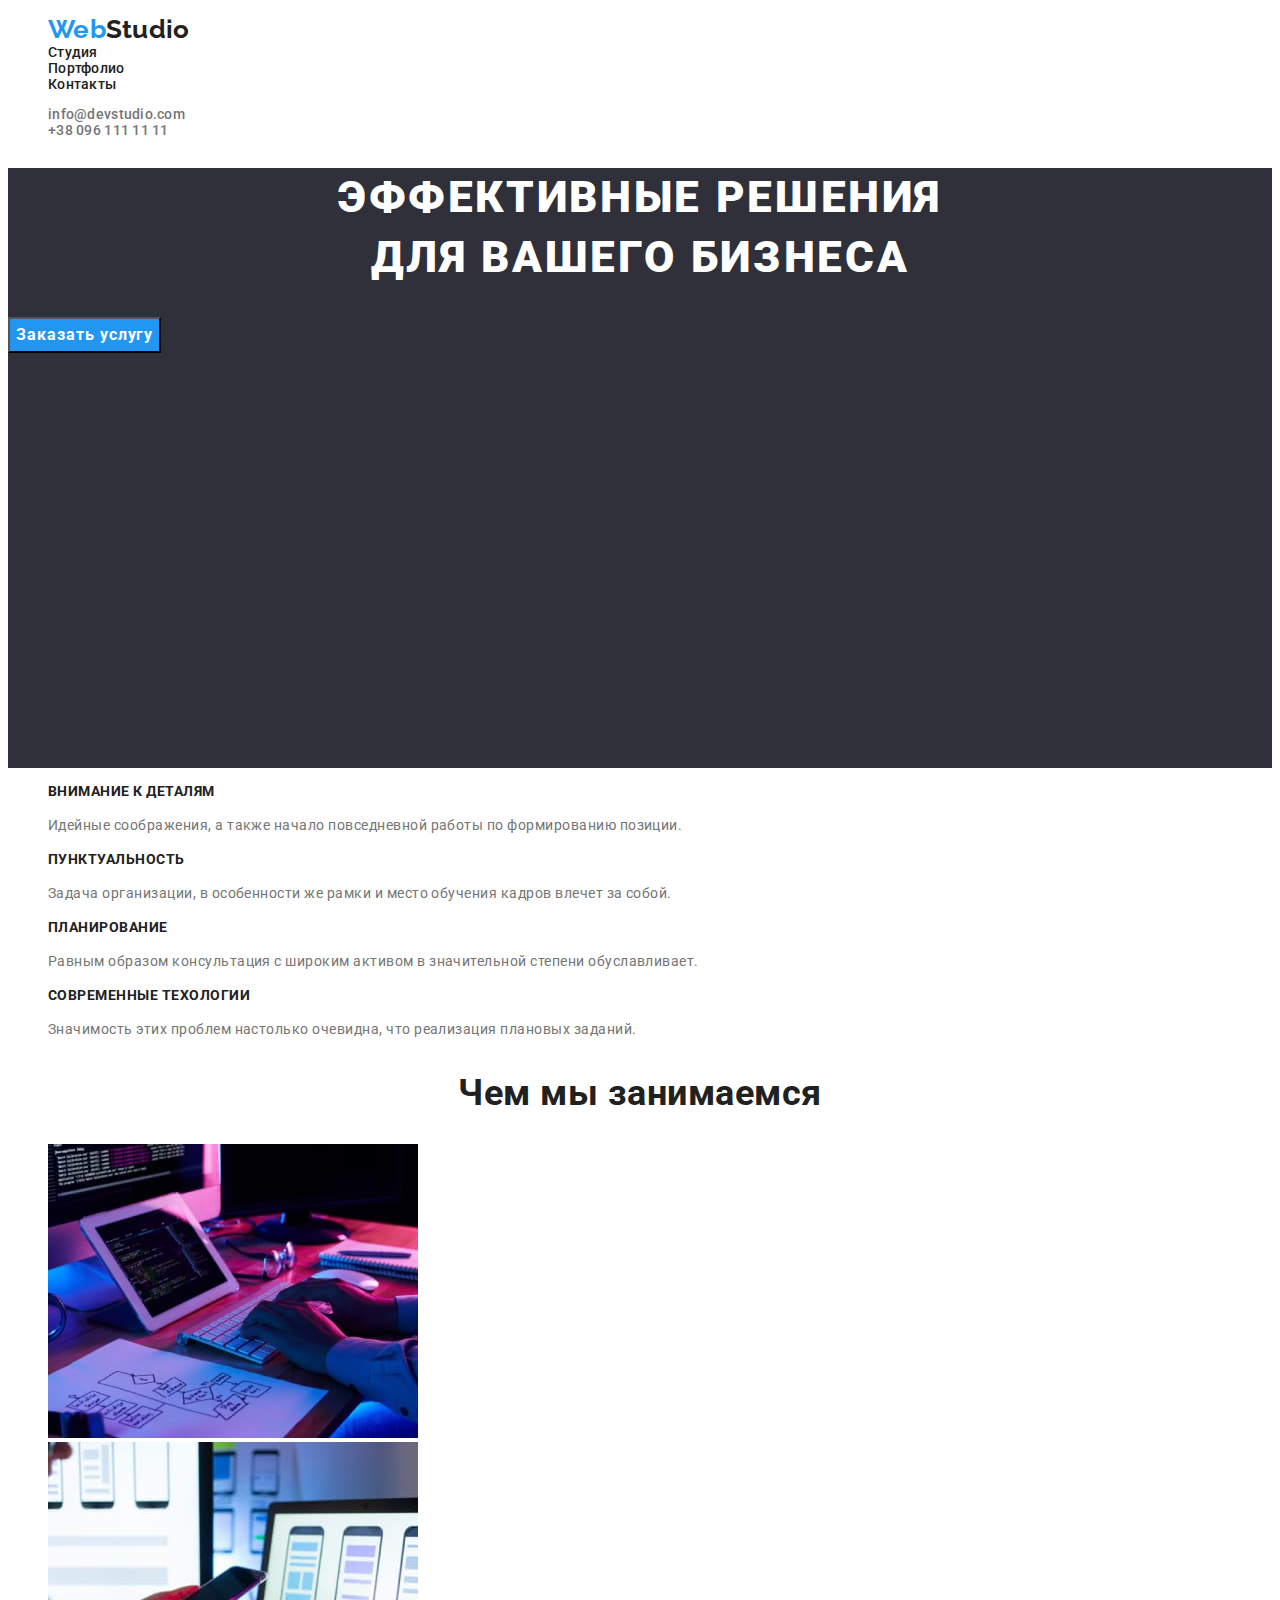
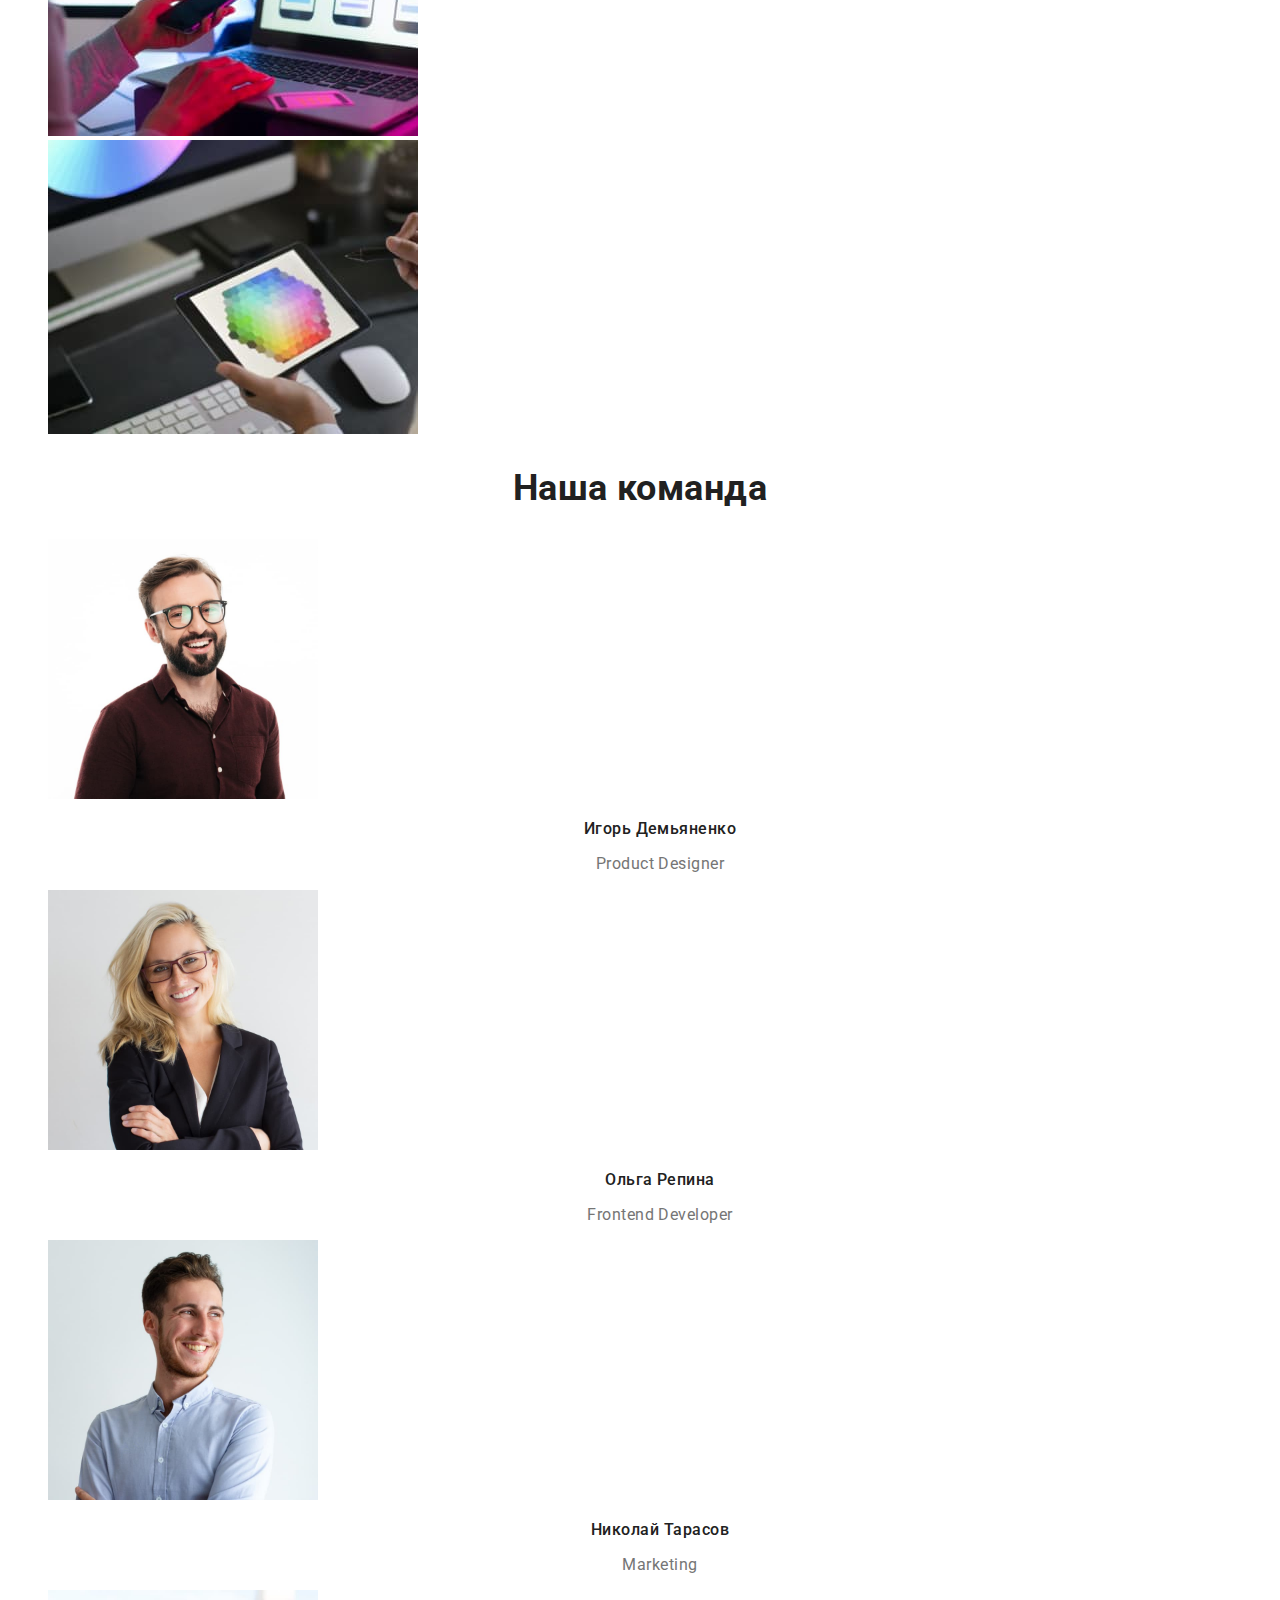
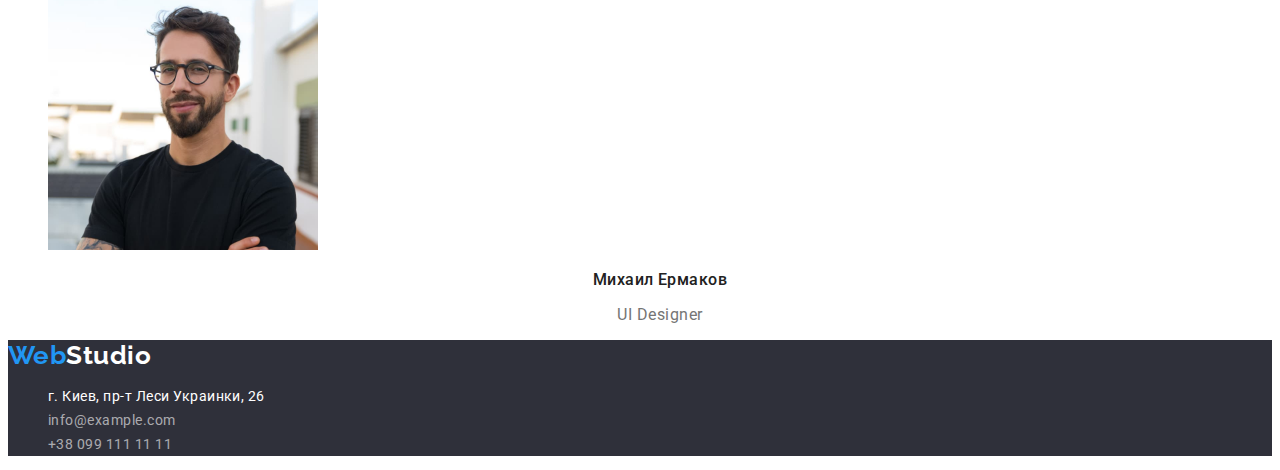
<file: index.html>
<!DOCTYPE html>
<html lang="ru">
  <head>
    <meta charset="UTF-8" />
    <meta http-equiv="X-UA-Compatible" content="IE=edge" />
    <meta name="viewport" content="width=device-width, initial-scale=1.0" />
    <link
      href="https://fonts.googleapis.com/css2?family=Raleway:wght@700&family=Roboto:wght@400;500;700;900&display=swap"
      rel="stylesheet"
    />
    <link rel="stylesheet" href="./css/style.css" />
    <title>Markup-HW-02</title>
  </head>
  <body>
    <header class="page-header">
      <nav class="site-nav">
        <ul class="site-nav list">
          <li>
            <a class="link logo" href=""
              ><span class="logo">Web</span><span class="logo-accient">Studio</span>
            </a>
          </li>
          <li><a class="link" href="./index.html">Студия</a></li>
          <li><a class="link" href="./portfolio.html">Портфолио</a></li>
          <li><a class="link" href="">Контакты</a></li>
        </ul>
      </nav>
      <ul class="header-contact list">
        <li>
          <a class="link" href="emailto:info@devstudio.com">info@devstudio.com </a>
        </li>
        <li>
          <a class="link" href="tel:+380961111111">+38 096 111 11 11</a>
        </li>
      </ul>
    </header>
    <main>
      <section class="hero-section">
        <h1 class="hero-title">
          ЭФФЕКТИВНЫЕ РЕШЕНИЯ<br />
          ДЛЯ ВАШЕГО БИЗНЕСА
        </h1>
        <button class="button main" type="button">Заказать услугу</button>
      </section>
      <section class="section">
        <h2 class="section-title visually-hidden">Требованиия</h2>
        <ul class="list-qualities list">
          <li>
            <h3 class="list-qualities-title">Внимание к деталям</h3>
            <p class="text">
              Идейные соображения, а также начало повседневной работы по формированию позиции.
            </p>
          </li>
          <li>
            <h3 class="list-qualities-title">Пунктуальность</h3>
            <p class="text">
              Задача организации, в особенности же рамки и место обучения кадров влечет за собой.
            </p>
          </li>
          <li>
            <h3 class="list-qualities-title">Планирование</h3>
            <p class="text">
              Равным образом консультация с широким активом в значительной степени обуславливает.
            </p>
          </li>
          <li>
            <h3 class="list-qualities-title">Современные техологии</h3>
            <p class="text">
              Значимость этих проблем настолько очевидна, что реализация плановых заданий.
            </p>
          </li>
        </ul>
      </section>
      <section class="section">
        <h2 class="section-title">Чем мы занимаемся</h2>
        <ul class="list-images list">
          <li><img src="./images/img1.jpg" alt="Programming" width="370" /></li>
          <li><img src="./images/img2.jpg" alt="Mobile adaptation" width="370" /></li>
          <li><img src="./images/img3.jpg" alt="Tablet" width="370" /></li>
        </ul>
      </section>
      <section class="section-team">
        <h2 class="section-title">Наша команда</h2>
        <ul class="list-team list">
          <li>
            <img src="./images/Product-Designer.jpg" alt="Product Designer" width="270" />
            <h3 class="list-team-title">Игорь Демьяненко</h3>
            <p class="text">Product Designer</p>
          </li>
          <li>
            <img src="./images/Frontend-Developer.jpg" alt="Frontend Developer" width="270" />
            <h3 class="list-team-title">Ольга Репина</h3>
            <p class="text">Frontend Developer</p>
          </li>
          <li>
            <img src="./images/Marketing.jpg" alt="Marketing" width="270" />
            <h3 class="list-team-title">Николай Тарасов</h3>
            <p class="text">Marketing</p>
          </li>
          <li>
            <img src="./images/UI-Designer.jpg" alt="UI Designer" width="270" />
            <h3 class="list-team-title">Михаил Ермаков</h3>
            <p class="text">UI Designer</p>
          </li>
        </ul>
      </section>
    </main>
    <footer class="footer">
      <a class="link logo" href="">Web<span class="logo-accient">Studio</span> </a>
      <address class="adress">
        <ul class="list-footer list">
          <li>
            <a class="link" href=""
              ><span class="text-adress">г. Киев, пр-т Леси Украинки, 26</span></a
            >
          </li>
          <li>
            <a class="link" href="mailto:info@example.com">info@example.com</a>
          </li>
          <li>
            <a class="link" href="tel:+380991111111">+38 099 111 11 11</a>
          </li>
        </ul>
      </address>
    </footer>
  </body>
</html>
</file>
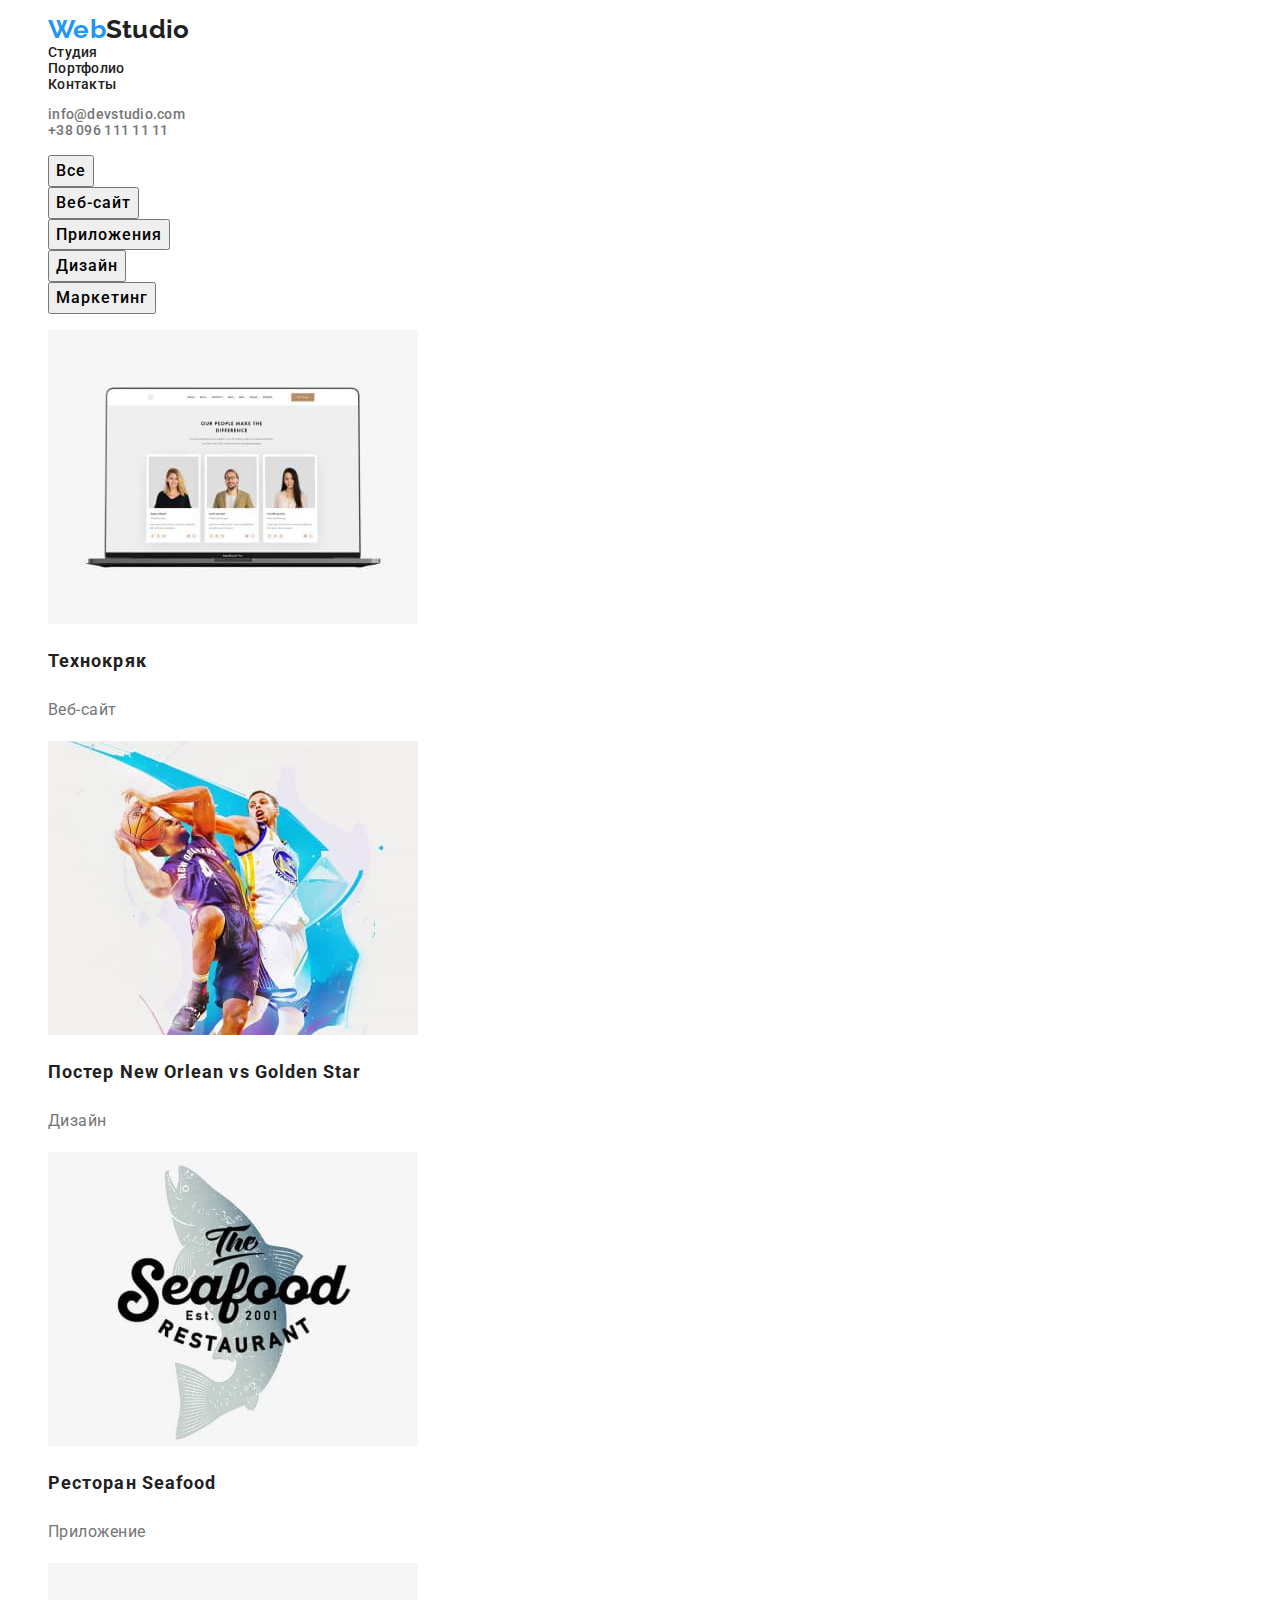
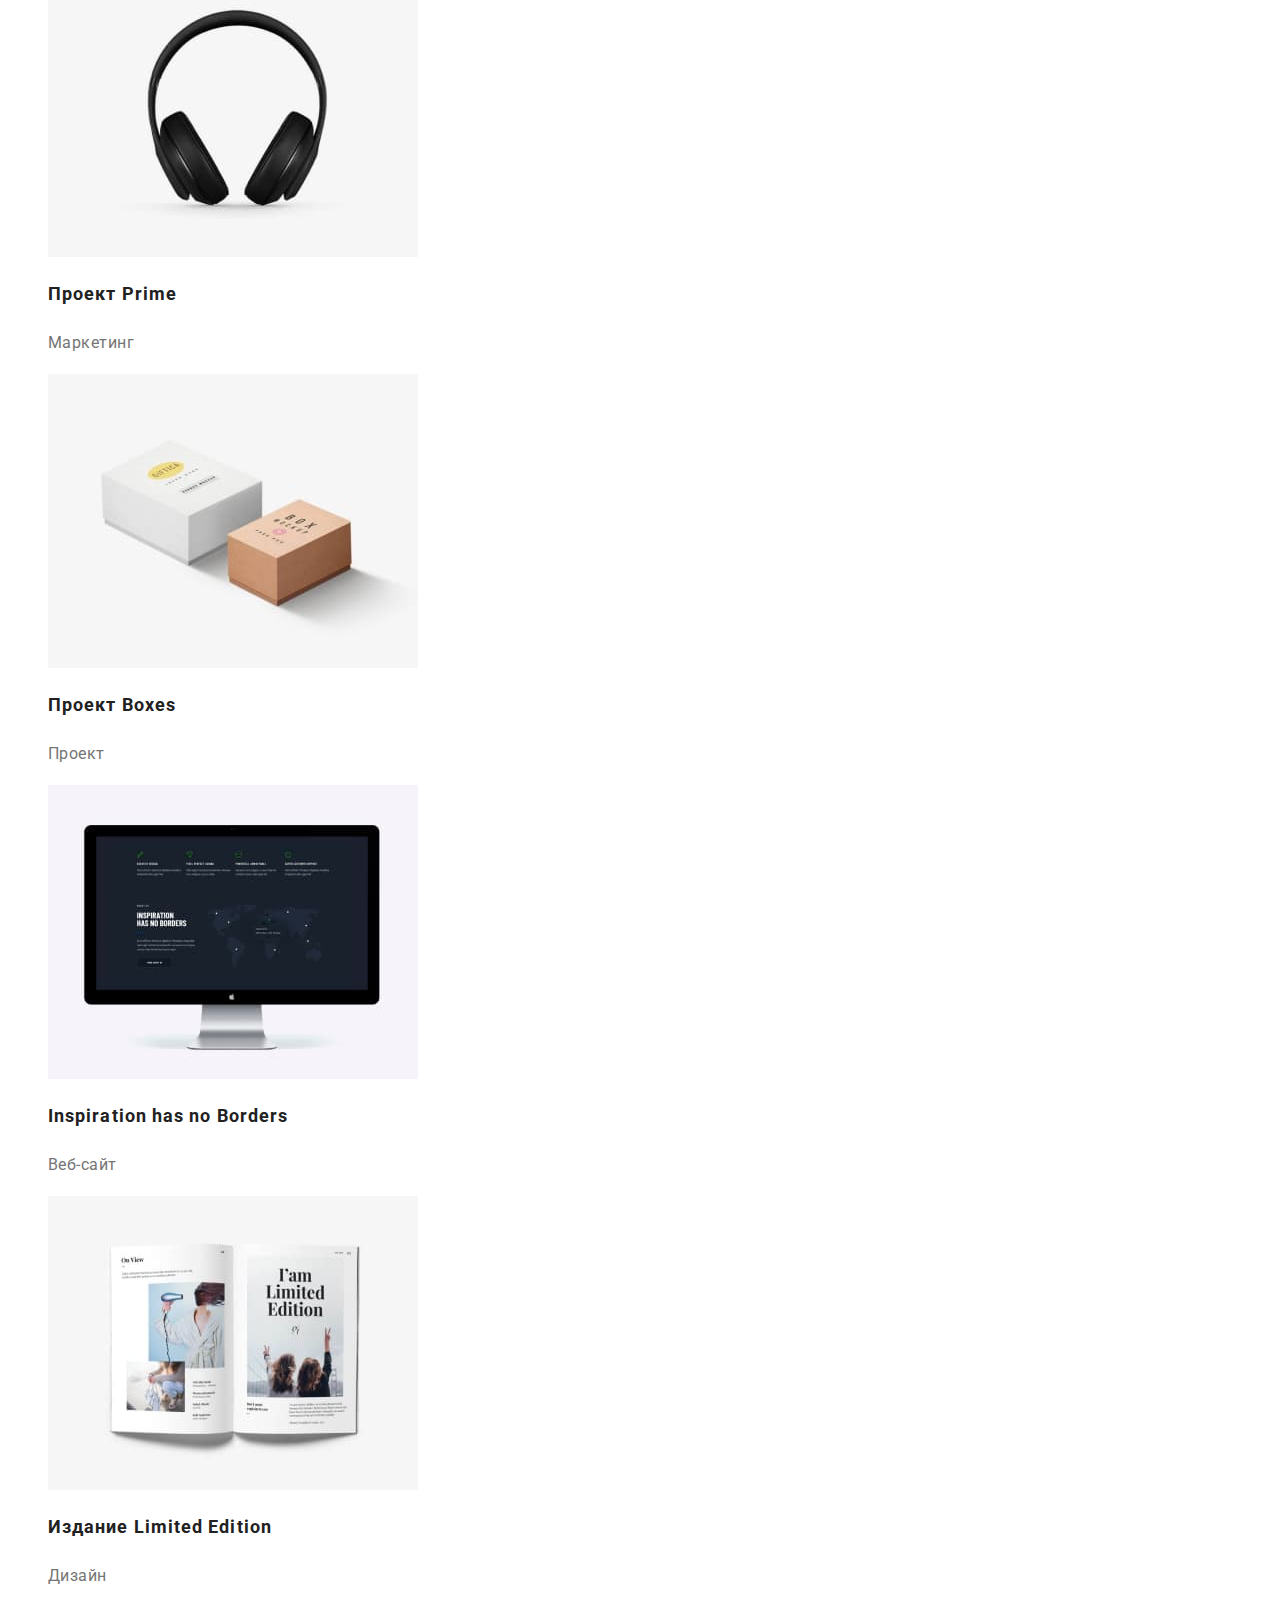
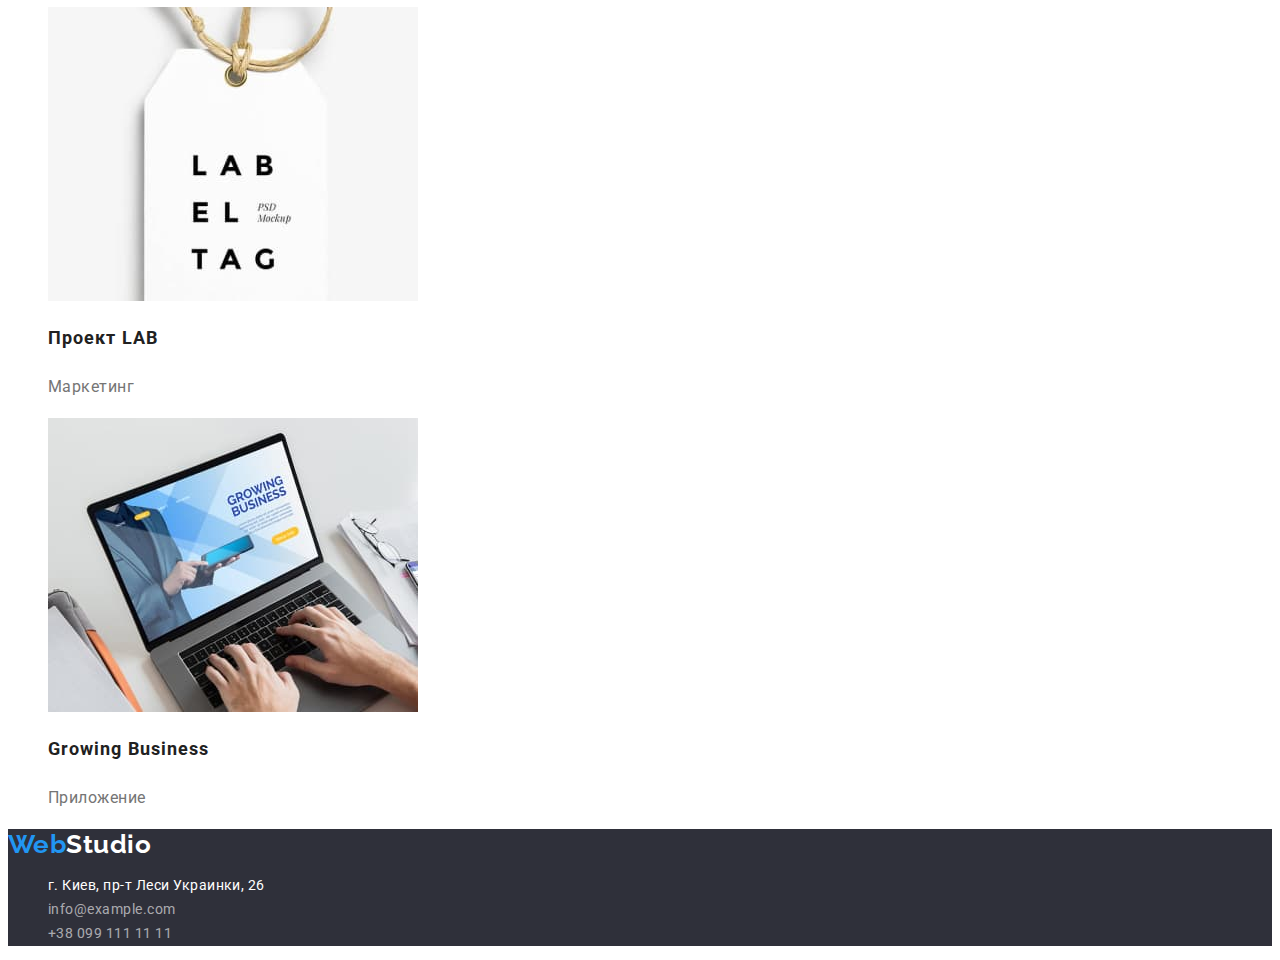
<file: portfolio.html>
<!DOCTYPE html>
<html lang="ru">
  <head>
    <meta charset="UTF-8" />
    <meta http-equiv="X-UA-Compatible" content="IE=edge" />
    <meta name="viewport" content="width=device-width, initial-scale=1.0" />
    <link
      href="https://fonts.googleapis.com/css2?family=Raleway:wght@700&family=Roboto:wght@400;500;700;900&display=swap"
      rel="stylesheet"
    />
    <link rel="stylesheet" href="./css/style.css" />
    <title>Markup-HW-02</title>
  </head>
  <body>
    <header class="page-header">
      <nav>
        <ul class="site-nav list">
          <li>
       <a class="link logo" href=""><span class="logo">Web</span><span class="logo-accient">Studio</span>
          </a>
          </li>
          <li><a class="link" href="./index.html">Студия</a></li>
          <li><a class="link" href="./portfolio.html">Портфолио</a></li>
          <li><a class="link" href="">Контакты</a></li>
        </ul>
      </nav>
      <ul class="header-contact list">
        <li>
          <a class="link contact" href="emailto:info@devstudio.com">info@devstudio.com </a>
        </li>
        <li>
          <a class="link contact" href="tel:+380961111111">+38 096 111 11 11</a>
        </li>
      </ul>
    </header>
    <main>
      <section>
        <h1 class="portfolio-title visually-hidden">Наши работы</h1>
        <ul class="list-buttons list">
          <li><button class="button" type="button">Все</button></li>
          <li><button class="button" type="button">Веб-сайт</button></li>
          <li><button class="button" type="button">Приложения</button></li>
          <li><button class="button" type="button">Дизайн</button></li>
          <li><button class="button" type="button">Маркетинг</button></li>
        </ul>
        <ul class="list-example list">
          <li>
            <a class="link" href=""
              ><img src="./images/technokryk.jpg" alt=" Веб-сайт Технокряк" width="370"
            /></a>
            <h2 class="list-example-title">Технокряк</h2>
            <p class="list-example-text">Веб-сайт</p>
          </li>
          <li>
            <a class="link" href="">
              <img src="./images/new-orlean.jpg" alt="Постер New Orlean vs Golden Star" width="370"
            /></a>
            <h2 class="list-example-title">Постер New Orlean vs Golden Star</h2>
            <p class="list-example-text">Дизайн</p>
          </li>
          <li>
            <a class="link" href=""
              ><img src="./images/restoraunt-seafood.jpg" alt="Ресторан Seafood" width="370"
            /></a>
            <h2 class="list-example-title">Ресторан Seafood</h2>
            <p class="list-example-text">Приложение</p>
          </li>
          <li>
            <a class="link" href=""
              ><img src="./images/prime.jpg" alt="Проект Prime" width="370"
            /></a>
            <h2 class="list-example-title">Проект Prime</h2>
            <p class="list-example-text">Маркетинг</p>
          </li>
          <li>
            <a class="link" href=""
              ><img src="./images/boxes.jpg" alt="Проект Boxes" width="370"
            /></a>
            <h2 class="list-example-title">Проект Boxes</h2>
            <p class="list-example-text">Проект</p>
          </li>
          <li>
            <a class="link" href="">
              <img
                src="./images/inspiration.jpg"
                alt="Веб-сайт Inspiration has no Borders"
                width="370"
            /></a>
            <h2 class="list-example-title">Inspiration has no Borders</h2>
            <p class="list-example-text">Веб-сайт</p>
          </li>
          <li>
            <a class="link" href=""
              ><img src="./images/limited-edition.jpg" alt="Издание Limited Edition" width="370"
            /></a>
            <h2 class="list-example-title">Издание Limited Edition</h2>
            <p class="list-example-text">Дизайн</p>
          </li>
          <li>
            <a class="link" href=""><img src="./images/lab.jpg" alt="Проект LAB" width="370" /></a>
            <h2 class="list-example-title">Проект LAB</h2>
            <p class="list-example-text">Маркетинг</p>
          </li>
          <li>
            <a class="link" href=""
              ><img
                src="./images/growing-business.jpg"
                alt="Приложение Growing Business"
                width="370"
            /></a>
            <h2 class="list-example-title">Growing Business</h2>
            <p class="list-example-text">Приложение</p>
          </li>
        </ul>
      </section>
    </main>
    <footer class="footer">
      <a class="link logo" href="">Web<span class="logo-accient">Studio</span> </a>
      <address class="adress">
        <ul class="list-footer list">
          <li>
            <a class="link" href=""
              ><span class="text-adress">г. Киев, пр-т Леси Украинки, 26</span></a
            >
          </li>
          <li>
            <a class="link" href="mailto:info@example.com">info@example.com</a>
          </li>
          <li>
            <a class="link" href="tel:+380991111111">+38 099 111 11 11</a>
          </li>
        </ul>
      </address>
    </footer>
  </body>
</html>
</file>
<file: css/style.css>
/* Основной цвет страницы #757575 */
/* Цвет заголовков и кнопок #212121 */

:root{
    --primiry-text-color: #757575;
    --title-text-color: #212121;
    --main-font-family: roboto, sans-serif;;
    }
      /* Общие правила для стилизвции страцы */
body{
    color: var(--primiry-text-color);
    font-family: var(--main-font-family);
    letter-spacing: 0.03em;
    }

.link{
     text-decoration: none;
    }

.list{
    list-style-type: none;
    }
    
.visually-hidden{
    position: absolute;
    width: 1px;
    height: 1px;
    margin: -1px;
    border: 0;
    padding: 0;
        
    white-space: nowrap;
    clip-path: inset(100%);
    clip: rect(0 0 0 0);
    overflow: hidden;
    }
    /* Стилизация Хедера */
.logo{
    font-family: 'Raleway', sans-serif;
    font-weight: 700;
    font-size: 26px;
    line-height: 1.19;
         
     color: #2196F3;
}
.logo-accient{
    color: #212121;
    }

.site-nav, .header-contact {
     font-weight: 500;
     font-size: 14px;
     line-height: 1.14;
     letter-spacing: 0.02em; 
    }
.site-nav .link{
    color: #212121;
}
.header-contact .link {
    color: var(--primiry-text-color)
}
    /* Стилизация основного контента страницы */
.hero-section{
    background: #2F303A;
    height: 600px;
}    
.hero-title{
    font-weight: 900;
    font-size: 44px;
    line-height: 1.36;  
    text-align: center;
    letter-spacing: 0.06em;
    text-transform: uppercase;

    color: #FFFFFF;
}
.button{
    font-family: inherit;
    font-weight: 700;
    font-size: 16px;
    line-height: 1.88;
    align-items: center;
    text-align: center;
    letter-spacing: 0.06em;
    cursor: pointer;
}
.main.button{    background-color: #2196F3;
    color:#FFFFFF ;
}
.button:hover, .button:focus{
    color:#FFFFFF;
    background: #188CE8;
}
.section-title{
    font-weight: 700;
    font-size: 36px;
    line-height: 1.17;
    text-align: center;
    
    color:var(--title-text-color);
}
.list-qualities-title{
    font-weight: 700;
    font-size: 14px;
    line-height: 1.14;
    text-transform: uppercase;
    
    color: var(--title-text-color);
}
.text{
    font-weight: 400;
    font-size: 14px;
    line-height: 1.71;
}
            /* Стилизация секции наша команда */
.list-team-title{
    font-weight: 500;
    font-size: 16px;
    line-height: 1.19;
    text-align: center;
    
    color:var(--title-text-color)
}
.list-team .text{
    font-size: 16px;
    line-height: 1.19;
    text-align: center;
}

              /* Стилизация футера */
.footer{
    background: #2F303A;
    height: 252;
}
.footer .logo-accient{
    color: #FFFFFF;
}
.adress{
    font-weight: 400;
    font-size: 14px;
    line-height: 1.71;
}
.list-footer .link{
     font-style:normal;
     color: rgba(255, 255, 255, 0.6);
}
.text-adress{
    color: #FFFFFF;
}
                 /* СТИЛИЗАЦИЯ СТРАНИЦЫ ПОРТФОЛИО */

.list-buttons .button{
    font-family: inherit;
    font-weight: 500;
    font-size: 16px;
    line-height: 1.62;
    text-align: center;
}
.list-example-title{
    font-weight: 700;
    font-size: 18px;
    line-height: 2;
    letter-spacing: 0.06em;
    
    color:var(--title-text-color);
}
.list-example-text{
    font-weight: 400;
    font-size: 16px;
    line-height: 1.88;
}
/* Такой вопрос почему когда я вверху ставлю данные стили ниже которые, они применятются не к всем ссылкам, а когда разместил в подвале то все хорошо работает? */
.link:hover,
.link:focus {
    color: #2196F3
}
</file>
